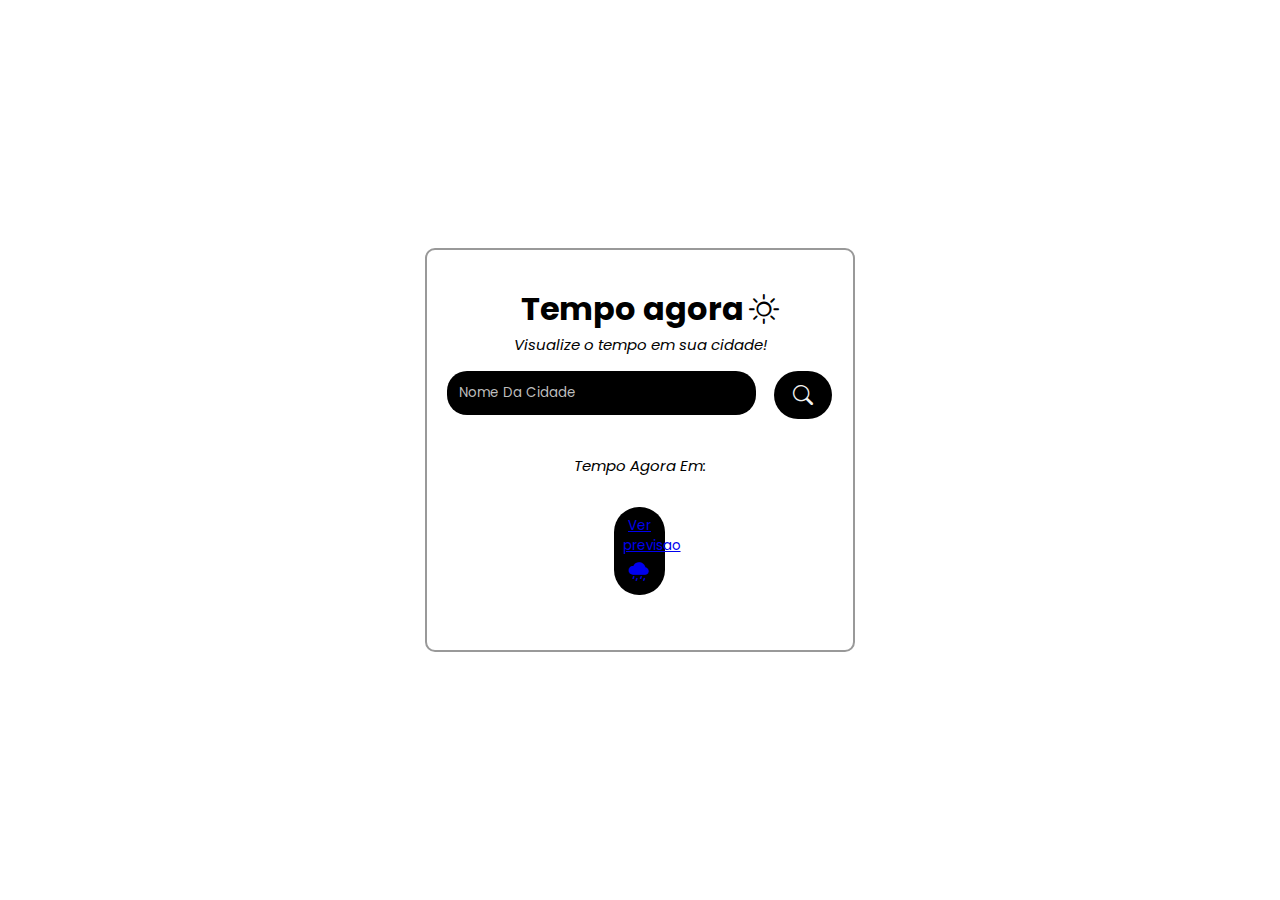
<file: index.html>
<!DOCTYPE html>
<html lang="pt-br">
<head>
    <meta charset="UTF-8">
    <meta name="viewport" content="width=device-width, initial-scale=1.0">
    <meta name="screen-orientation" content="portrait">
    <title>Tempo Agora</title>
    <link rel="shortcut icon" href="images/favicon.ico" type="image/x-icon">
    <link rel="stylesheet" href="style.css">
    <link rel="stylesheet" href="responsividade.css">
    <link rel="stylesheet" href="https://cdn.jsdelivr.net/npm/bootstrap-icons@1.13.1/font/bootstrap-icons.min.css" >
    <link rel="preconnect" href="https://fonts.googleapis.com">
<link rel="preconnect" href="https://fonts.gstatic.com" crossorigin>
<link href="https://fonts.googleapis.com/css2?family=Edu+NSW+ACT+Cursive:wght@400..700&family=Edu+NSW+ACT+Hand+Pre:wght@400..700&family=Montserrat:ital,wght@0,100..900;1,100..900&family=Playwrite+HU:wght@100..400&family=Poppins:ital,wght@0,100;0,200;0,300;0,400;0,500;0,600;0,700;0,800;0,900;1,100;1,200;1,300;1,400;1,500;1,600;1,700;1,800;1,900&family=Roboto+Condensed:ital,wght@0,100..900;1,100..900&family=Roboto:ital,wght@0,100..900;1,100..900&family=Stack+Sans+Text:wght@200..700&display=swap" rel="stylesheet">
<link rel="manifest" href="manifest.json">
<meta name="screen-orientation" content="portrait">
</head>
<body>
    <main>
        <section>
            <div class="container">
                <h2>Tempo agora<i id="sol" class="bi bi-sun"></i></h2>
                <p class="sub-p">Visualize o tempo em sua cidade!</p>
                <input type="text" id="cidade" placeholder="nome da cidade"><button onclick="buscar()"><i class="bi bi-search"></i></button>
                <div class="dados">
                    <p>Tempo agora em:</p>
                    <h1 class="cidade"></h1><br>
                    <h4 class="tempo"></h4>
                    <div class="informacoes">
                    <h4 class="graus"></h4>
                    <h4 class="sensacao"></h4>
                    <h4 class="umidade"></h4>
                    </div>
                    <button class="btn-prev"><a href="previsao.html">Ver previsao <i class="bi bi-cloud-drizzle-fill"></i></a></button>
            </div>
            
            </div>
        </section>
    </main>
    <script src="script.js" defer></script>
    <script>
    if ('serviceWorker' in navigator) {
        navigator.serviceWorker.register('pwabuilder-sw.js');
    }
    </script>
</body>
</html>
</file>
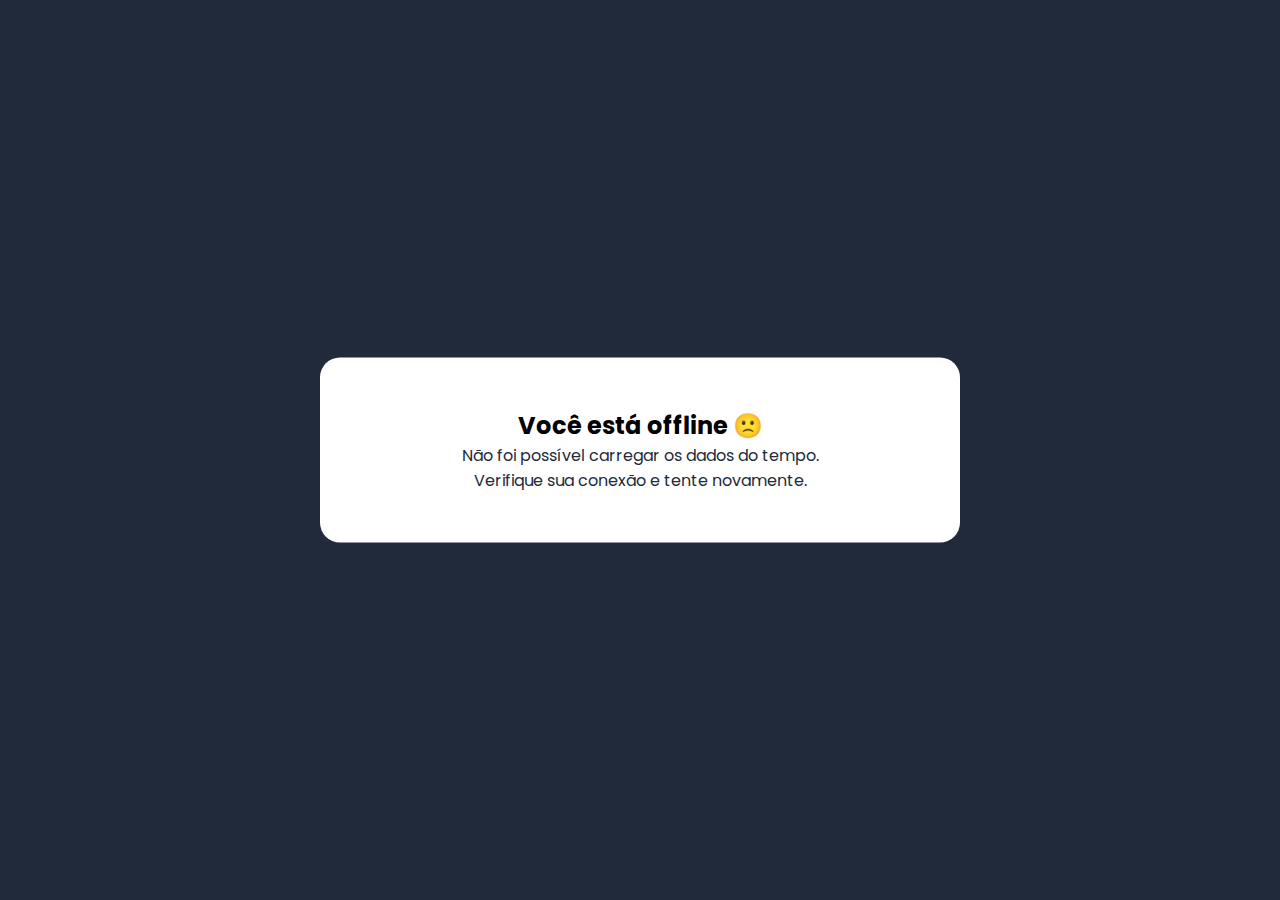
<file: offline.html>
<!DOCTYPE html>
<html lang="pt-br">
<head>
    <meta charset="UTF-8">
    <title>Offline</title>
    <link href="https://fonts.googleapis.com/css2?family=Edu+NSW+ACT+Cursive:wght@400..700&family=Edu+NSW+ACT+Hand+Pre:wght@400..700&family=Montserrat:ital,wght@0,100..900;1,100..900&family=Playwrite+HU:wght@100..400&family=Poppins:ital,wght@0,100;0,200;0,300;0,400;0,500;0,600;0,700;0,800;0,900;1,100;1,200;1,300;1,400;1,500;1,600;1,700;1,800;1,900&family=Roboto+Condensed:ital,wght@0,100..900;1,100..900&family=Roboto:ital,wght@0,100..900;1,100..900&family=Stack+Sans+Text:wght@200..700&display=swap" rel="stylesheet">
    <style>

        *{
            margin: 0;
            padding: 0;
            box-sizing: border-box;
            font-family: "poppins",sans-serif;
        }

        body {
            background:#212a3a;;
        }

        .offline-box {
            width: 50%;
            position: absolute;
            top: 50%;
            left: 50%;
            transform: translate(-50%,-50%);
            background: #fff;
            padding: 50px;
            border-radius: 20px;

        }

        h1 { 
            text-align: center;
            font-size: 1.5em;
        }

        p { 
            text-align: center;
            color:#212a3a;

        }
    </style>
</head>
<body>
    <div class="offline-box">
        <h1>Você está offline 🙁</h1>
        <p>Não foi possível carregar os dados do tempo.<br>Verifique sua conexão e tente novamente.</p>
    </div>
</body>
</html>
</file>
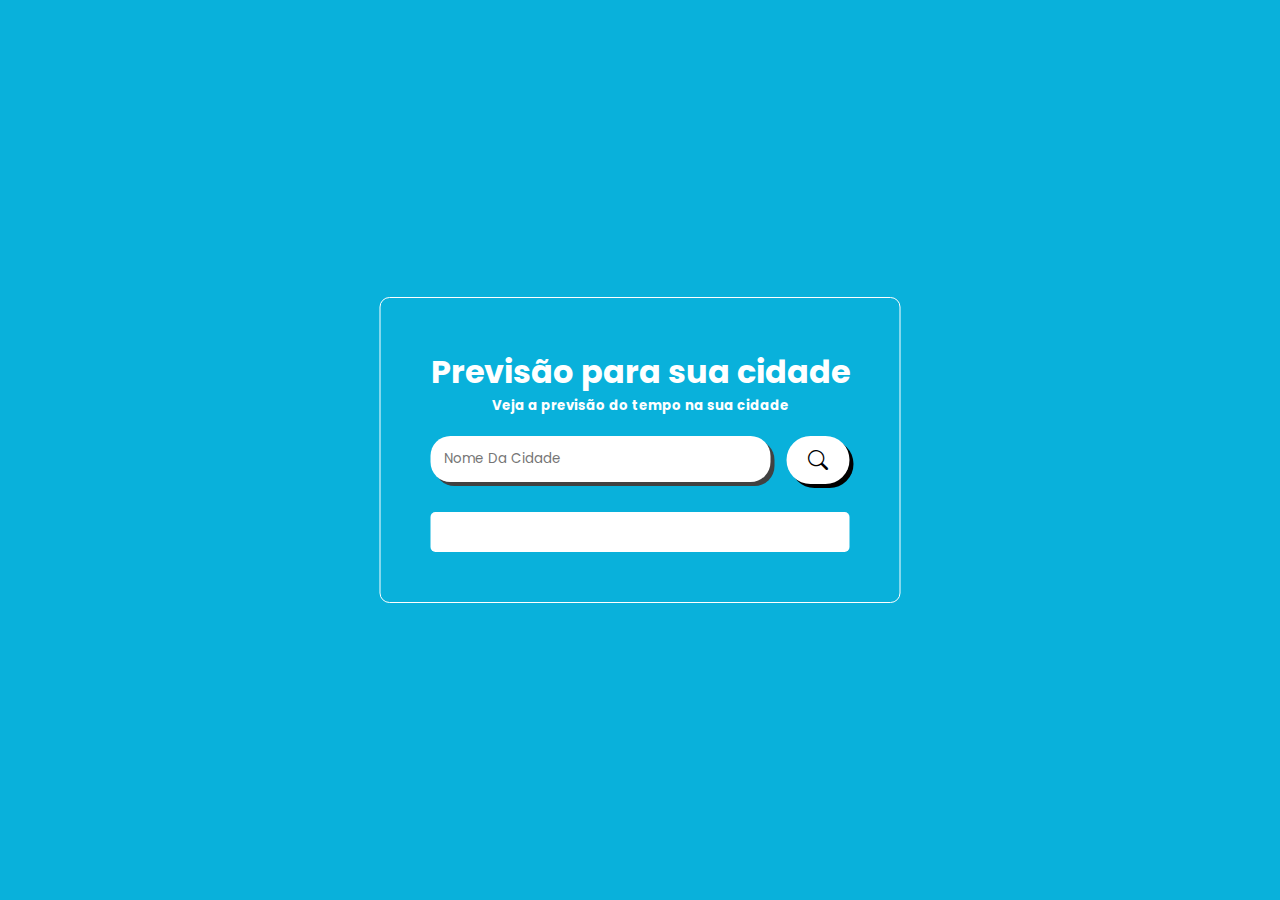
<file: previsao.html>
<!DOCTYPE html>
<html lang="pt-br">
<head>
    <meta charset="UTF-8">
    <meta name="viewport" content="width=device-width, initial-scale=1.0">
    <title>Previsão</title>
    <link rel="shortcut icon" href="favicon.ico" type="image/x-icon">
    <link rel="stylesheet" href="previsao.css">
    <link href="https://fonts.googleapis.com/css2?family=Edu+NSW+ACT+Cursive:wght@400..700&family=Edu+NSW+ACT+Hand+Pre:wght@400..700&family=Montserrat:ital,wght@0,100..900;1,100..900&family=Playwrite+HU:wght@100..400&family=Poppins:ital,wght@0,100;0,200;0,300;0,400;0,500;0,600;0,700;0,800;0,900;1,100;1,200;1,300;1,400;1,500;1,600;1,700;1,800;1,900&family=Roboto+Condensed:ital,wght@0,100..900;1,100..900&family=Roboto:ital,wght@0,100..900;1,100..900&family=Stack+Sans+Text:wght@200..700&display=swap" rel="stylesheet">
    <link rel="stylesheet" href="https://cdn.jsdelivr.net/npm/bootstrap-icons@1.13.1/font/bootstrap-icons.min.css" >
</head>
<body>
    <div class="container">
        <h1>Previsão para sua cidade</h1>
        <h5>Veja a previsão do tempo na sua cidade</h5>
        <input type="text" id="city" placeholder="Nome da cidade">
        <button type="button" onclick="ver_previsao()"><i class="bi bi-search"></i></button>
        <div id="mostrar-prev">
        
        </div>
    </div>

    <script src="prevision.js"></script>

</body>
</html>
</file>
<file: style.css>
*{
    padding: 0px;
    margin: 0;
    box-sizing: border-box;
    font-family: "poppins",sans-serif;
}

body{
    background-color: #ffffff;
    overflow: hidden;
}

.container{
    width: 100%;
    position: absolute;
    top: 50%;
    left: 50%;
    transform: translate(-50%,-50%);
    max-width:430px;
    padding: 20px;
    border-radius: 10px;
    border: 2px solid #999999;
    background: #fff;
}

.container h2 {
    text-align: center;
    font-size:2em;
    margin-left: 20px;
    margin-top: 15px;
    color: #000000;
}

.sub-p{
    text-align: center;
    font-size: 15px;
    font-style: italic;
    color: #020202;
    margin-bottom:15px;
}


.container #sol {
    font-size: 30px;
    margin-left: 5px;
    color: rgb(0, 0, 0);
}

.p-universal {
    width: 100%;
    height: 100%;
    background: #000;
    padding: 10px;
    border-radius: 20px;
    color: #fff;
    display: flex;
    align-items: center;
    justify-content: center;
}


.container input[type="text"] {
    width: 80%;
    padding: 12px;
    border-radius: 20px;
    outline: none;
    border: 0;
    background-color: #000000;
    color: #ffffff;
    text-transform: capitalize;
}

.container input[type="text"]::placeholder{
    color: #bebebe;
    margin-right: 15px;
}

.dados {
    width: 100%;
    display: flex;
    flex-direction: column;
    align-items: center;
    background-color:#fff;
    border-radius: 20px;
    padding: 20px;
    color: #fff;
    font-style: italic;
    text-transform: capitalize;
}

.container button { 
    padding: 9px;
    margin-bottom: 15px;
    border-radius: 25px;
    outline: none;
    border: 0;
    float:right;
    transition: 0.3s ease;
    width: 15%;
    margin-right: 1px;
    background: #000000;
    color: #f2f2f2;
}

.container button:hover{
    cursor: pointer;
}

.graus{
    font-size: 18px;
    font-style: italic;
    color: rgb(0, 0, 0);
}

.sensacao {
    font-size: 16px;
    color: rgb(0, 0, 0);
}

.umidade {
    font-size: 16px;
    color: rgb(0, 0, 0);
}

.tempo {
    font-size: 11px;
    color: rgb(0, 0, 0);
    text-align: center;
    display: flex;
    align-items: center;
    gap: 5px;
}

img {
    width: 28px;
    height: 28px;
    border-radius: 20px;
    
}

p{
    margin-bottom: 5px;
    font-size: 15px;
    font-style: italic;
    color: #000000;
}

.cidade {
    color: #000000;
    font-size: 2.4rem;
}

h5 {
    text-align: center;
    margin: 15px auto;
    font-size: 11px;
    color: #000000;
    margin-bottom: 0;
}

i {
    font-size: 20px;
}
</file>
<file: responsividade.css>
@media (max-width:768px) {
    .container{
    width: 100%;
    background: transparent;
    position: absolute;
    top: 50%;
    left: 50%;
    transform: translate(-50%,-50%);
    flex-direction: column;
    max-width: 550px;
    max-height: 700px;
    padding: 50px;
    border: none;
    padding: 50px 30px;
    border-radius: 20px;
}

body {
    background:#1757bc;
}

    .container h2 {
    text-align: center;
    margin-top:5px;
    margin-bottom: 8px;
    color: #ffffff;
    font-size: 1.8em;
}

.container input[type="text"] {
    width: 75%;
    padding: 13px;
    border-radius: 20px;
    outline: none;
    margin-bottom: auto;
    border: 0;
    background-color: #ffffff;
    color: #000;
    box-shadow: 4px 4px;


}

.container input[type="text"]::placeholder{
    color: #5e5e5e;
    font-size: 12px;

}

.dados {
    width: 100%;
    display: flex;
    flex-direction: column;
    align-items: center;
    justify-content: center;
    padding: 35px;
    color: #fff;
    font-style: italic;
    text-transform: capitalize;
    text-align: start;
    padding: 50px 30px;
    
}

.informacoes {
    display: flex;
    align-items: center;
    gap:2em;
    padding: 14px;
    margin-bottom: 20px;
    border-radius: 20px;
}

.container button { 
    padding: 11px;
    margin-bottom: 15px;
    border-radius: 20px;
    outline: none;
    border: 0;
    float:right;
    transition: 0.3s ease;
    width: 18%;
    margin-left: 4px;
    background: #ffffff;
    color: #000;
    box-shadow: 5px;
}

.container button:hover{
    cursor: pointer;
}

i{
    font-size: 18px;
}

p{
    color: #ffffff;
    margin-bottom: 5px;
    font-weight: 600;
    font-style: italic;
}

.container h5 {
    color: #ffffff;
}


.cidade {
    color: rgb(255, 255, 255);
    font-size: 2.0rem;
    font-style: italic;
    margin-bottom: 0 auto;
}

.graus{
    font-size: 18px;
    font-style: italic;
    color: rgb(0, 0, 0);
}


.sub-p {
    font-size: 11px;
    color: #ffffff;
    margin-bottom: 50px;
    line-height: 10px;
}


.tempo {
    font-size: 13px;
    color:  #ffffff;
    text-align: center;
    display: flex;
    align-items: center;
    gap: 2px;
}

.temp {
    font-size: 11px;
    text-align: center;
}

.sensacao {
    font-size: 20px; /* Numero em °C*/
    text-align: center;
}

.umid {
    font-size: 11px; /*titulo*/
    text-align: center;
}

.graus {
    font-size: 21px; /*Numero em °C*/
    text-align: center;
    color: #ffffff;
}

.sensa{
    font-size: 11px;/*titulo*/
    text-align: center;
}

.umidade {
    font-size: 18px; /*Numero em °C*/
    text-align: center;
}

.dados .btn-prev {
    width: 80vw;
    background: #ffffff;
    padding: 10px;
    border-radius: 20px;
    color: #1757bc;
    display: flex;
    align-items: center;
    justify-content: center;
    margin-top: 5px;
    font-size: 13px;
    box-shadow: 5px 5px;
    margin-bottom: 20px;
}

.dados .btn-prev a {
    text-decoration: none;
    color: #1757bc;
    font-size: 20px;
}

.dados .btn-prev:hover {
    background: #ecebeb;
}


}
</file>
<file: previsao.css>
*{
    margin: 0;
    padding: 0;
    font-family: "poppins",sans-serif;
}

.container {
    position: absolute;
    top: 50%;
    left: 50%;
    transform: translate(-50%,-50%);
    border: 1px solid #ffffff;
    padding: 50px;
    max-width: 430px;
    border-radius: 10px;
    background: #09b1db;
}

body {
    background-color: #09b1db;
    overflow: hidden;
}


.container h1 {
    text-align: center;
    color: #ffffff;
}

.container input {
    width: 75%;
    padding: 13px;
    margin-top: 20px;
    border-radius: 20px;
    outline: none;
    border: 0;
    background-color: #ffffff;
    color: #414141;
    text-transform: capitalize;
    box-shadow: 4px 4px;
}

.container button {
    padding: 9px;
    margin-top: 20px;
    margin-bottom: 15px;
    border-radius: 25px;
    outline: none;
    border: 0;
    float:right;
    transition: 0.3s ease;
    width: 15%;
    background: #ffffff;
    color: #000000;
    box-shadow: 4px 4px;
    cursor: pointer;

}

i {
    font-size: 20px;
}

.container div {
    background: #ffffff;
    margin-top: 30px;
    border-radius: 5px;
    padding: 20px;
    text-align: center;
}

p {
    background: #ffffff;
    box-shadow: 5px 5px 5px #ddd;
    border-radius: 5px;
    margin-top: 7px;
    font-size: 19px;
    font-weight: 600;
    margin-bottom: 15px;
}

h5 {
    text-align: center;
    color: #ffffff;
}

.descricao {
    color: #4b4848;
    font-weight: 600;
    margin-bottom: 10px;
}

a{
    color: #09b1db;
    font-size: 20px;
}

i {
    font-size: 20px;
}

.bi-arrow-left-circle-fill{
    font-size: 45px;
}
</file>
